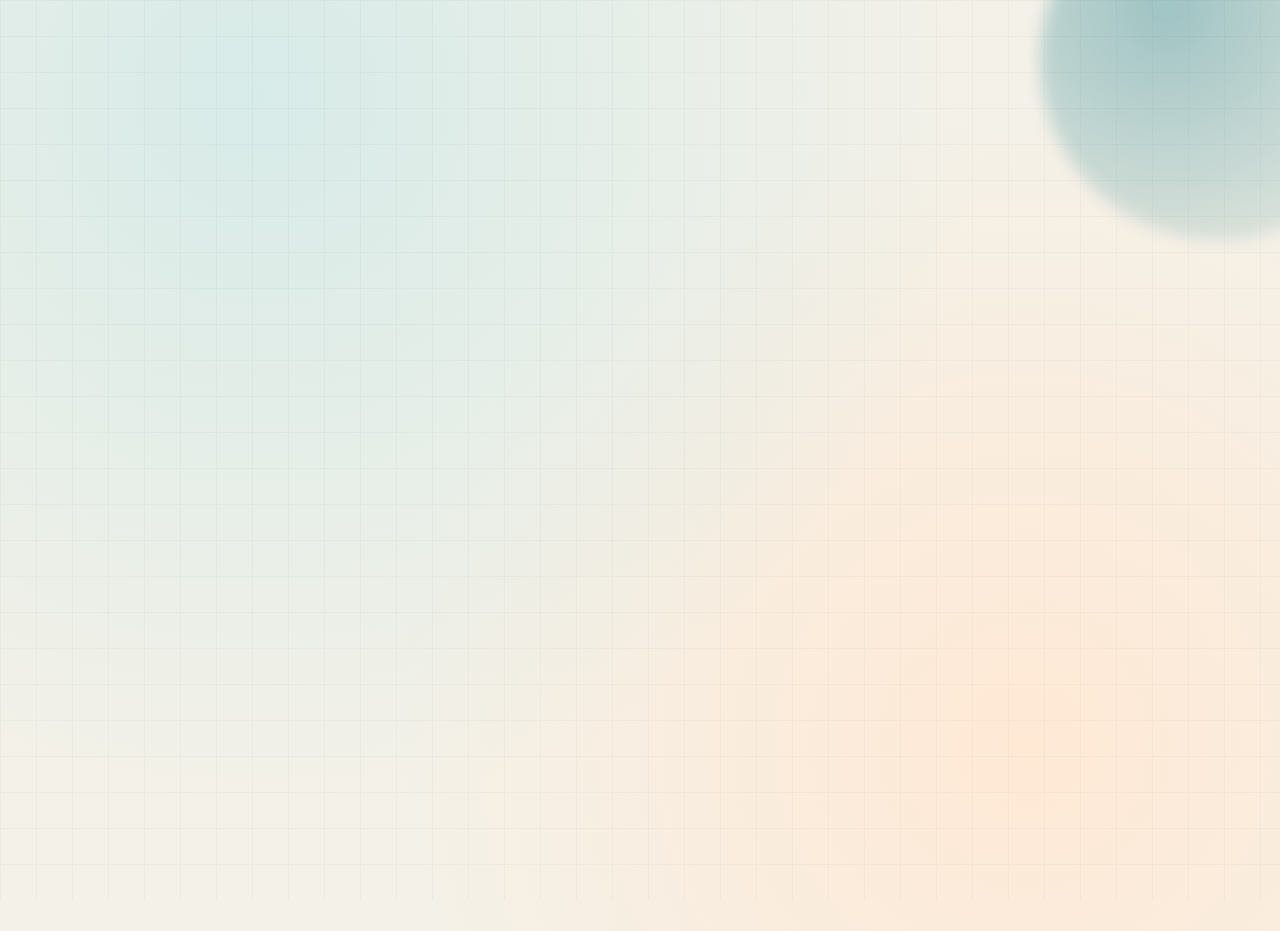
<file: src/pydft/assets/index.html>
<!DOCTYPE html>
<html lang="en">
  <head>
    <meta charset="UTF-8" />
    <meta name="viewport" content="width=device-width, initial-scale=1.0" />
    <title>pyDFT Educational Workbench</title>
    <link rel="stylesheet" href="styles.css" />
  </head>
  <body>
    <div class="background-orb"></div>
    <div class="background-grid"></div>

    <main class="layout">
      <section class="panel controls-panel">
        <header>
          <p class="kicker">Educational DFT</p>
          <h1>pyDFT Workbench</h1>
          <p class="lede">
            Solve simple atomic Kohn-Sham LDA systems and inspect energies, orbitals, and density profiles.
          </p>
        </header>

        <form id="scf-form" class="control-grid">
          <label>
            Preset system
            <select id="preset"></select>
          </label>

          <label>
            Atomic number (Z)
            <input id="atomic-number" type="number" min="1" step="1" required />
          </label>

          <label>
            Electrons
            <input id="electrons" type="number" min="1" step="1" required />
          </label>

          <label>
            r max (a.u.)
            <input id="r-max" type="number" min="1" step="0.5" value="20" />
          </label>

          <label>
            Grid points
            <input id="num-points" type="number" min="100" step="50" value="1200" />
          </label>

          <label>
            Max SCF iterations
            <input id="max-iterations" type="number" min="1" step="1" value="200" />
          </label>

          <label>
            Mixing
            <input id="density-mixing" type="number" min="0.05" max="1" step="0.05" value="0.3" />
          </label>

          <label>
            Tolerance
            <input id="density-tolerance" type="number" min="1e-10" step="1e-7" value="0.000001" />
          </label>

          <label>
            l max
            <input id="l-max" type="number" min="0" max="3" step="1" value="1" />
          </label>

          <label>
            States per l
            <input id="states-per-l" type="number" min="1" max="10" step="1" value="4" />
          </label>

          <div class="toggle-row">
            <label><input id="use-hartree" type="checkbox" checked /> Hartree</label>
            <label><input id="use-exchange" type="checkbox" checked /> Exchange</label>
            <label><input id="use-correlation" type="checkbox" checked /> Correlation</label>
          </div>

          <button id="run-button" type="submit">Run SCF</button>
        </form>
      </section>

      <section class="panel results-panel">
        <div class="status-row">
          <h2>Results</h2>
          <span id="status-pill" class="status idle">Idle</span>
        </div>

        <div id="summary" class="summary-card">
          <p>No run yet.</p>
        </div>

        <div class="plot-card">
          <h3>Radial Density Profile</h3>
          <canvas id="density-plot" width="900" height="280"></canvas>
        </div>

        <div class="orbital-card">
          <h3>Occupied Orbitals</h3>
          <table id="orbital-table">
            <thead>
              <tr>
                <th>n</th>
                <th>l</th>
                <th>Occ</th>
                <th>Energy (Ha)</th>
              </tr>
            </thead>
            <tbody></tbody>
          </table>
        </div>

        <details>
          <summary>Raw JSON result</summary>
          <pre id="raw-json"></pre>
        </details>
      </section>
    </main>

    <script src="app.js"></script>
  </body>
</html>
</file>
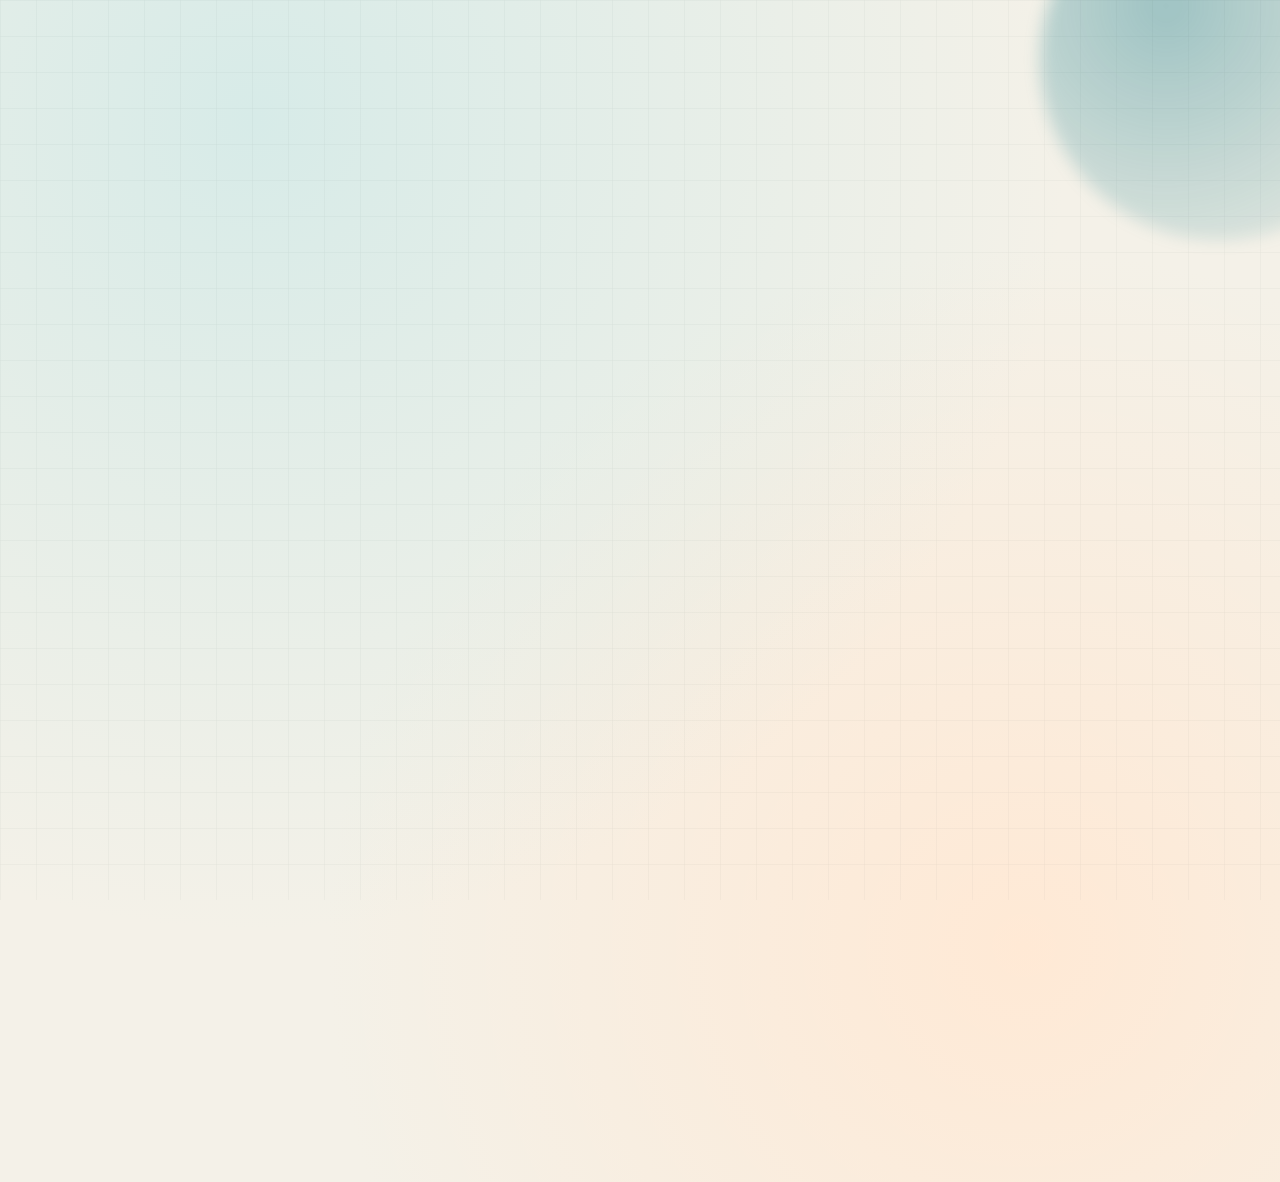
<file: src/pydft/gui/assets/index.html>
<!DOCTYPE html>
<html lang="en">
  <head>
    <meta charset="UTF-8" />
    <meta name="viewport" content="width=device-width, initial-scale=1.0" />
    <title>pyDFT Educational Workbench</title>
    <link rel="stylesheet" href="styles.css" />
  </head>
  <body>
    <div class="background-orb"></div>
    <div class="background-grid"></div>

    <main class="layout">
      <section class="panel controls-panel">
        <header>
          <p class="kicker">Educational DFT</p>
          <h1>pyDFT Workbench</h1>
          <p class="lede">
            Solve simple atomic Kohn-Sham LDA/LSDA systems and inspect energies, orbitals, and density profiles.
          </p>
        </header>

        <form id="scf-form" class="control-grid">
          <label>
            Preset system
            <select id="preset">
              <option value="H" data-atomic-number="1" data-electrons="1">H (Z=1, N=1)</option>
              <option value="He+" data-atomic-number="2" data-electrons="1">He+ (Z=2, N=1)</option>
              <option value="He" data-atomic-number="2" data-electrons="2">He (Z=2, N=2)</option>
              <option value="Li" data-atomic-number="3" data-electrons="3">Li (Z=3, N=3)</option>
              <option value="Be" data-atomic-number="4" data-electrons="4">Be (Z=4, N=4)</option>
              <option value="Ne" data-atomic-number="10" data-electrons="10">Ne (Z=10, N=10)</option>
            </select>
          </label>

          <label>
            Atomic number (Z)
            <input id="atomic-number" type="number" min="1" step="1" required />
          </label>

          <label>
            Electrons
            <input id="electrons" type="number" min="1" step="1" required />
          </label>

          <label>
            r max (a.u.)
            <input id="r-max" type="number" min="1" step="0.5" value="20" />
          </label>

          <label>
            Grid points
            <input id="num-points" type="number" min="100" step="50" value="1200" />
          </label>

          <label>
            Max SCF iterations
            <input id="max-iterations" type="number" min="1" step="1" value="200" />
          </label>

          <label>
            Mixing
            <input id="density-mixing" type="number" min="0.05" max="1" step="0.05" value="0.3" />
          </label>

          <label>
            Density tolerance
            <input
              id="density-tolerance"
              type="text"
              inputmode="decimal"
              value="1e-6"
              placeholder="e.g. 1e-6 or 0.001"
              required
            />
            <span class="field-hint">
              SCF stops when the density change is below this value.
              Typical values: 1e-4 (faster), 1e-6 (default), 1e-8 (stricter/slower).
            </span>
          </label>

          <label>
            l max
            <input id="l-max" type="number" min="0" max="3" step="1" value="1" />
          </label>

          <label>
            States per l
            <input id="states-per-l" type="number" min="1" max="10" step="1" value="4" />
          </label>

          <label>
            XC model
            <select id="xc-model">
              <option value="LDA">LDA (spin-unpolarized)</option>
              <option value="LSDA">LSDA (spin-polarized)</option>
            </select>
            <span class="field-hint">
              LDA enforces paired spins. LSDA allows different spin-up/down densities, which can lower total
              energy for open-shell atoms.
            </span>
          </label>

          <label>
            Spin polarization zeta
            <input
              id="spin-polarization"
              type="number"
              min="-1"
              max="1"
              step="0.1"
              placeholder="Optional, LSDA only (e.g. 0.333)"
            />
            <span class="field-hint">
              Definition: zeta = (N_up - N_down) / N. Leave blank to use automatic spin split in LSDA mode.
            </span>
          </label>

          <div class="toggle-row">
            <label><input id="use-hartree" type="checkbox" checked /> Hartree</label>
            <label><input id="use-exchange" type="checkbox" checked /> Exchange</label>
            <label><input id="use-correlation" type="checkbox" checked /> Correlation</label>
          </div>

          <button id="run-button" type="submit">Run SCF</button>
        </form>
      </section>

      <section class="panel results-panel">
        <div class="status-row">
          <h2>Results</h2>
          <span id="status-pill" class="status idle">Idle</span>
        </div>

        <div id="summary" class="summary-card">
          <p>No run yet.</p>
        </div>

        <div class="plot-card">
          <div class="plot-header">
            <h3>Radial Density Profile</h3>
            <label class="plot-toggle">
              <input id="log-density-scale" type="checkbox" checked />
              Log y-scale
            </label>
          </div>
          <canvas id="density-plot" width="900" height="280"></canvas>
        </div>

        <div class="orbital-card">
          <h3>Occupied Orbitals</h3>
          <table id="orbital-table">
            <thead>
              <tr>
                <th>n</th>
                <th>l</th>
                <th>Spin</th>
                <th>Occ</th>
                <th>Energy (Ha)</th>
              </tr>
            </thead>
            <tbody></tbody>
          </table>
        </div>

        <details>
          <summary>Raw JSON result</summary>
          <pre id="raw-json"></pre>
        </details>
      </section>
    </main>

    <script src="app.js"></script>
  </body>
</html>
</file>
<file: src/pydft/assets/styles.css>
:root {
  --bg-cream: #f4f1e8;
  --bg-sea: #d7ebe8;
  --ink: #1f2f2b;
  --ink-soft: #3f5550;
  --accent: #006e7f;
  --accent-strong: #d1495b;
  --panel: rgba(255, 255, 255, 0.82);
  --stroke: rgba(31, 47, 43, 0.18);
  --shadow: 0 20px 50px rgba(0, 0, 0, 0.12);
}

* {
  box-sizing: border-box;
}

body {
  margin: 0;
  min-height: 100vh;
  font-family: "Avenir Next", "IBM Plex Sans", "Segoe UI", sans-serif;
  color: var(--ink);
  background: radial-gradient(circle at 20% 10%, var(--bg-sea), transparent 55%),
    radial-gradient(circle at 80% 80%, #ffe9d5, transparent 50%),
    var(--bg-cream);
  overflow-x: hidden;
}

.background-orb {
  position: fixed;
  right: -120px;
  top: -120px;
  width: 360px;
  height: 360px;
  border-radius: 50%;
  background: radial-gradient(circle at 35% 35%, rgba(0, 110, 127, 0.35), rgba(0, 110, 127, 0.03));
  filter: blur(8px);
  pointer-events: none;
}

.background-grid {
  position: fixed;
  inset: 0;
  background-image: linear-gradient(var(--stroke) 1px, transparent 1px),
    linear-gradient(90deg, var(--stroke) 1px, transparent 1px);
  background-size: 36px 36px;
  opacity: 0.15;
  pointer-events: none;
}

.layout {
  display: grid;
  gap: 1rem;
  grid-template-columns: minmax(320px, 420px) minmax(0, 1fr);
  padding: 1rem;
}

.panel {
  background: var(--panel);
  border: 1px solid var(--stroke);
  border-radius: 18px;
  box-shadow: var(--shadow);
  padding: 1rem;
  backdrop-filter: blur(8px);
  opacity: 0;
  transform: translateY(12px);
  animation: rise 0.45s ease forwards;
}

.results-panel {
  animation-delay: 0.1s;
}

.kicker {
  margin: 0;
  text-transform: uppercase;
  letter-spacing: 0.15em;
  font-size: 0.72rem;
  color: var(--accent);
  font-weight: 700;
}

h1,
h2,
h3 {
  margin: 0.25rem 0 0.5rem 0;
}

.lede {
  margin: 0.25rem 0 1rem 0;
  color: var(--ink-soft);
}

.control-grid {
  display: grid;
  gap: 0.6rem;
}

label {
  display: grid;
  gap: 0.28rem;
  font-weight: 600;
  font-size: 0.88rem;
}

.field-hint {
  color: var(--ink-soft);
  font-weight: 500;
  font-size: 0.78rem;
  line-height: 1.35;
}

input,
select,
button {
  border-radius: 10px;
  border: 1px solid var(--stroke);
  padding: 0.58rem 0.64rem;
  font-size: 0.95rem;
  color: var(--ink);
  background: rgba(255, 255, 255, 0.92);
}

input:focus,
select:focus,
button:focus {
  outline: 2px solid rgba(0, 110, 127, 0.3);
  outline-offset: 1px;
}

.toggle-row {
  display: flex;
  gap: 0.8rem;
  flex-wrap: wrap;
  padding: 0.2rem 0;
}

.toggle-row label {
  display: flex;
  align-items: center;
  gap: 0.35rem;
  font-weight: 600;
}

#run-button {
  margin-top: 0.2rem;
  background: linear-gradient(120deg, var(--accent), var(--accent-strong));
  color: #fff;
  border: none;
  font-weight: 700;
  cursor: pointer;
  transition: transform 0.15s ease, filter 0.15s ease;
}

#run-button:hover {
  transform: translateY(-1px);
  filter: saturate(1.05);
}

#run-button:disabled {
  opacity: 0.6;
  cursor: not-allowed;
}

.status-row {
  display: flex;
  align-items: center;
  justify-content: space-between;
  gap: 1rem;
}

.status {
  border-radius: 999px;
  padding: 0.3rem 0.7rem;
  font-weight: 700;
  font-size: 0.78rem;
}

.status.idle {
  background: #e8eceb;
}

.status.running {
  background: #ffe8b5;
}

.status.ok {
  background: #d5f6df;
}

.status.error {
  background: #ffd8dc;
}

.summary-card,
.plot-card,
.orbital-card,
details {
  margin-top: 0.85rem;
  border: 1px solid var(--stroke);
  border-radius: 12px;
  padding: 0.75rem;
  background: rgba(255, 255, 255, 0.84);
}

.plot-header {
  display: flex;
  align-items: center;
  justify-content: space-between;
  gap: 0.6rem;
  margin-bottom: 0.45rem;
}

.plot-toggle {
  display: flex;
  align-items: center;
  gap: 0.35rem;
  color: var(--ink-soft);
  font-size: 0.8rem;
  font-weight: 600;
  white-space: nowrap;
}

.plot-toggle input {
  width: auto;
  margin: 0;
  padding: 0;
}

.summary-grid {
  display: grid;
  gap: 0.5rem;
  grid-template-columns: repeat(auto-fit, minmax(180px, 1fr));
}

.metric {
  border-left: 3px solid var(--accent);
  padding-left: 0.55rem;
}

.metric .label {
  color: var(--ink-soft);
  font-size: 0.78rem;
  text-transform: uppercase;
  letter-spacing: 0.08em;
}

.metric .value {
  font-size: 1.08rem;
  font-weight: 700;
}

#density-plot {
  width: 100%;
  border-radius: 8px;
  border: 1px solid var(--stroke);
  background: linear-gradient(180deg, rgba(0, 110, 127, 0.05), transparent 55%);
}

#orbital-table {
  width: 100%;
  border-collapse: collapse;
}

#orbital-table th,
#orbital-table td {
  text-align: left;
  padding: 0.45rem;
  border-bottom: 1px solid var(--stroke);
}

#orbital-table th {
  font-size: 0.78rem;
  text-transform: uppercase;
  letter-spacing: 0.08em;
  color: var(--ink-soft);
}

pre {
  white-space: pre-wrap;
  word-break: break-word;
  margin: 0;
  font-size: 0.8rem;
}

@keyframes rise {
  to {
    opacity: 1;
    transform: translateY(0);
  }
}

@media (max-width: 980px) {
  .layout {
    grid-template-columns: 1fr;
  }

  .panel {
    padding: 0.85rem;
  }
}
</file>
<file: src/pydft/gui/assets/styles.css>
:root {
  --bg-cream: #f4f1e8;
  --bg-sea: #d7ebe8;
  --ink: #1f2f2b;
  --ink-soft: #3f5550;
  --accent: #006e7f;
  --accent-strong: #d1495b;
  --panel: rgba(255, 255, 255, 0.82);
  --stroke: rgba(31, 47, 43, 0.18);
  --shadow: 0 20px 50px rgba(0, 0, 0, 0.12);
}

* {
  box-sizing: border-box;
}

body {
  margin: 0;
  min-height: 100vh;
  font-family: "Avenir Next", "IBM Plex Sans", "Segoe UI", sans-serif;
  color: var(--ink);
  background: radial-gradient(circle at 20% 10%, var(--bg-sea), transparent 55%),
    radial-gradient(circle at 80% 80%, #ffe9d5, transparent 50%),
    var(--bg-cream);
  overflow-x: hidden;
}

.background-orb {
  position: fixed;
  right: -120px;
  top: -120px;
  width: 360px;
  height: 360px;
  border-radius: 50%;
  background: radial-gradient(circle at 35% 35%, rgba(0, 110, 127, 0.35), rgba(0, 110, 127, 0.03));
  filter: blur(8px);
  pointer-events: none;
}

.background-grid {
  position: fixed;
  inset: 0;
  background-image: linear-gradient(var(--stroke) 1px, transparent 1px),
    linear-gradient(90deg, var(--stroke) 1px, transparent 1px);
  background-size: 36px 36px;
  opacity: 0.15;
  pointer-events: none;
}

.layout {
  display: grid;
  gap: 1rem;
  grid-template-columns: minmax(320px, 420px) minmax(0, 1fr);
  padding: 1rem;
}

.panel {
  background: var(--panel);
  border: 1px solid var(--stroke);
  border-radius: 18px;
  box-shadow: var(--shadow);
  padding: 1rem;
  backdrop-filter: blur(8px);
  opacity: 0;
  transform: translateY(12px);
  animation: rise 0.45s ease forwards;
}

.results-panel {
  animation-delay: 0.1s;
}

.kicker {
  margin: 0;
  text-transform: uppercase;
  letter-spacing: 0.15em;
  font-size: 0.72rem;
  color: var(--accent);
  font-weight: 700;
}

h1,
h2,
h3 {
  margin: 0.25rem 0 0.5rem 0;
}

.lede {
  margin: 0.25rem 0 1rem 0;
  color: var(--ink-soft);
}

.control-grid {
  display: grid;
  gap: 0.6rem;
}

label {
  display: grid;
  gap: 0.28rem;
  font-weight: 600;
  font-size: 0.88rem;
}

.field-hint {
  color: var(--ink-soft);
  font-weight: 500;
  font-size: 0.78rem;
  line-height: 1.35;
}

input,
select,
button {
  border-radius: 10px;
  border: 1px solid var(--stroke);
  padding: 0.58rem 0.64rem;
  font-size: 0.95rem;
  color: var(--ink);
  background: rgba(255, 255, 255, 0.92);
}

input:disabled {
  background: rgba(230, 235, 233, 0.95);
  color: rgba(31, 47, 43, 0.6);
}

input:focus,
select:focus,
button:focus {
  outline: 2px solid rgba(0, 110, 127, 0.3);
  outline-offset: 1px;
}

.toggle-row {
  display: flex;
  gap: 0.8rem;
  flex-wrap: wrap;
  padding: 0.2rem 0;
}

.toggle-row label {
  display: flex;
  align-items: center;
  gap: 0.35rem;
  font-weight: 600;
}

#run-button {
  margin-top: 0.2rem;
  background: linear-gradient(120deg, var(--accent), var(--accent-strong));
  color: #fff;
  border: none;
  font-weight: 700;
  cursor: pointer;
  transition: transform 0.15s ease, filter 0.15s ease;
}

#run-button:hover {
  transform: translateY(-1px);
  filter: saturate(1.05);
}

#run-button:disabled {
  opacity: 0.6;
  cursor: not-allowed;
}

.status-row {
  display: flex;
  align-items: center;
  justify-content: space-between;
  gap: 1rem;
}

.status {
  border-radius: 999px;
  padding: 0.3rem 0.7rem;
  font-weight: 700;
  font-size: 0.78rem;
}

.status.idle {
  background: #e8eceb;
}

.status.running {
  background: #ffe8b5;
}

.status.ok {
  background: #d5f6df;
}

.status.error {
  background: #ffd8dc;
}

.summary-card,
.plot-card,
.orbital-card,
details {
  margin-top: 0.85rem;
  border: 1px solid var(--stroke);
  border-radius: 12px;
  padding: 0.75rem;
  background: rgba(255, 255, 255, 0.84);
}

.plot-header {
  display: flex;
  align-items: center;
  justify-content: space-between;
  gap: 0.6rem;
  margin-bottom: 0.45rem;
}

.plot-toggle {
  display: flex;
  align-items: center;
  gap: 0.35rem;
  color: var(--ink-soft);
  font-size: 0.8rem;
  font-weight: 600;
  white-space: nowrap;
}

.plot-toggle input {
  width: auto;
  margin: 0;
  padding: 0;
}

.summary-grid {
  display: grid;
  gap: 0.5rem;
  grid-template-columns: repeat(auto-fit, minmax(180px, 1fr));
}

.metric {
  border-left: 3px solid var(--accent);
  padding-left: 0.55rem;
}

.metric .label {
  color: var(--ink-soft);
  font-size: 0.78rem;
  text-transform: uppercase;
  letter-spacing: 0.08em;
}

.metric .value {
  font-size: 1.08rem;
  font-weight: 700;
}

.summary-note {
  margin: 0.75rem 0 0.15rem 0;
  color: var(--ink-soft);
  font-size: 0.82rem;
  line-height: 1.4;
}

#density-plot {
  width: 100%;
  border-radius: 8px;
  border: 1px solid var(--stroke);
  background: linear-gradient(180deg, rgba(0, 110, 127, 0.05), transparent 55%);
}

#orbital-table {
  width: 100%;
  border-collapse: collapse;
}

#orbital-table th,
#orbital-table td {
  text-align: left;
  padding: 0.45rem;
  border-bottom: 1px solid var(--stroke);
}

#orbital-table th {
  font-size: 0.78rem;
  text-transform: uppercase;
  letter-spacing: 0.08em;
  color: var(--ink-soft);
}

pre {
  white-space: pre-wrap;
  word-break: break-word;
  margin: 0;
  font-size: 0.8rem;
}

@keyframes rise {
  to {
    opacity: 1;
    transform: translateY(0);
  }
}

@media (max-width: 980px) {
  .layout {
    grid-template-columns: 1fr;
  }

  .panel {
    padding: 0.85rem;
  }
}
</file>
